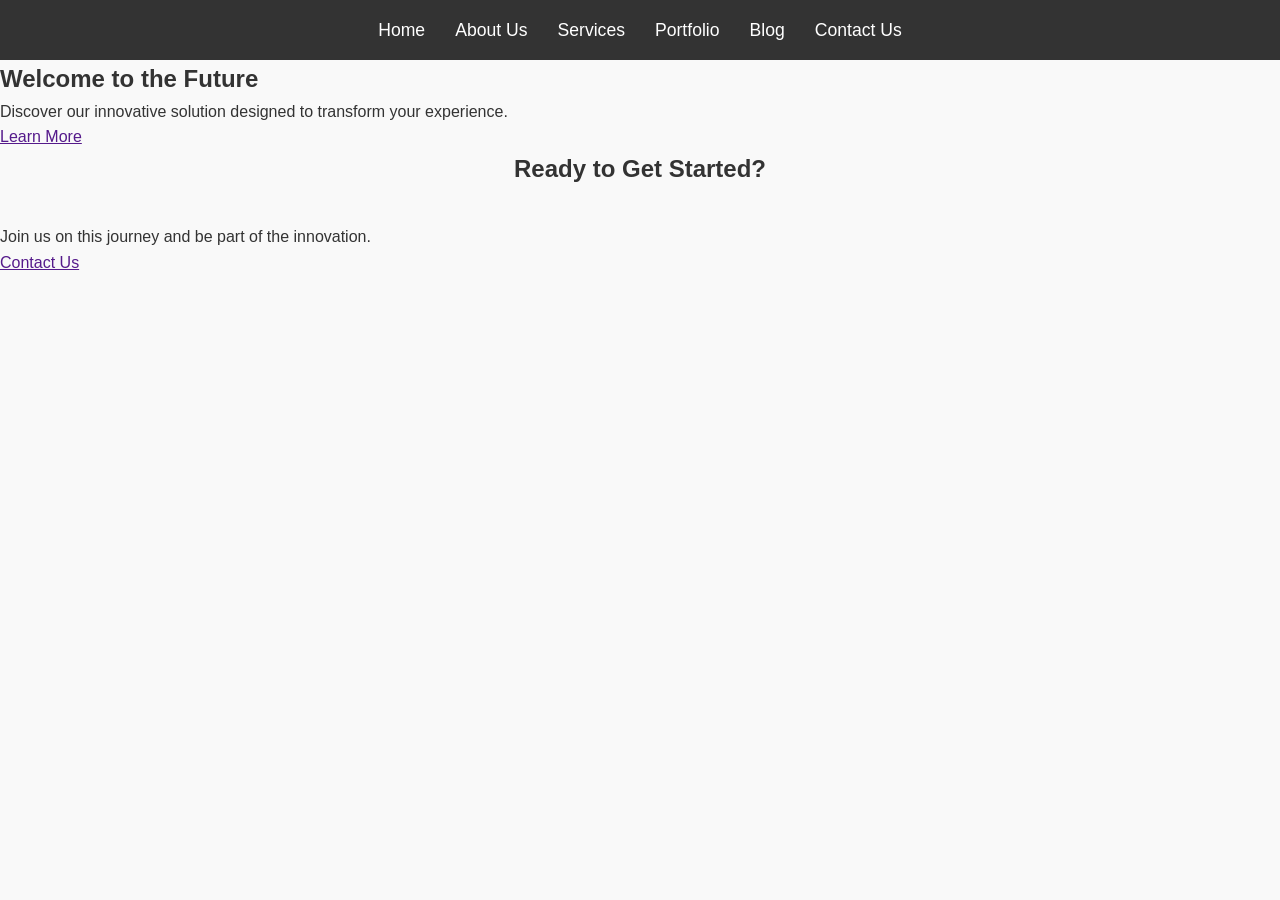
<file: src/index.html>
<!DOCTYPE html>
<html lang="en">
<head>
    <meta charset="UTF-8">
    <meta name="viewport" content="width=device-width, initial-scale=1.0">
    <title>Home</title>
    <link rel="stylesheet" href="../styles/index.css">
</head>
<body>

    <!-- Navigation Bar -->
    <header>
        <nav>
        
            <ul class="nav-list">
                <li><a href="../src/index.html">Home</a></li>
                <li><a href="../src/about.html">About Us</a></li>
                <li><a href="../src/services-page.html">Services</a></li>
                <li><a href="../src/portfolio-page.html">Portfolio</a></li>
                <li><a href="../src/blog.html">Blog</a></li>
                <li><a href="../src/contact.html">Contact Us</a></li>
              </ul>
        </nav>
    </header>

    <!-- Hero Section -->
    <section class="hero">
        <div class="hero-content">
            <h1>Welcome to the Future</h1>
            <p>Discover our innovative solution designed to transform your experience.</p>
            <a href="" class="btn">Learn More</a>
        </div>
    </section>

    <!-- Call to Action -->
    <section class="cta">
        <h2>Ready to Get Started?</h2>
        <p>Join us on this journey and be part of the innovation.</p>
        <a href="" class="btn">Contact Us</a>
    </section>

</body>
</html>
</file>
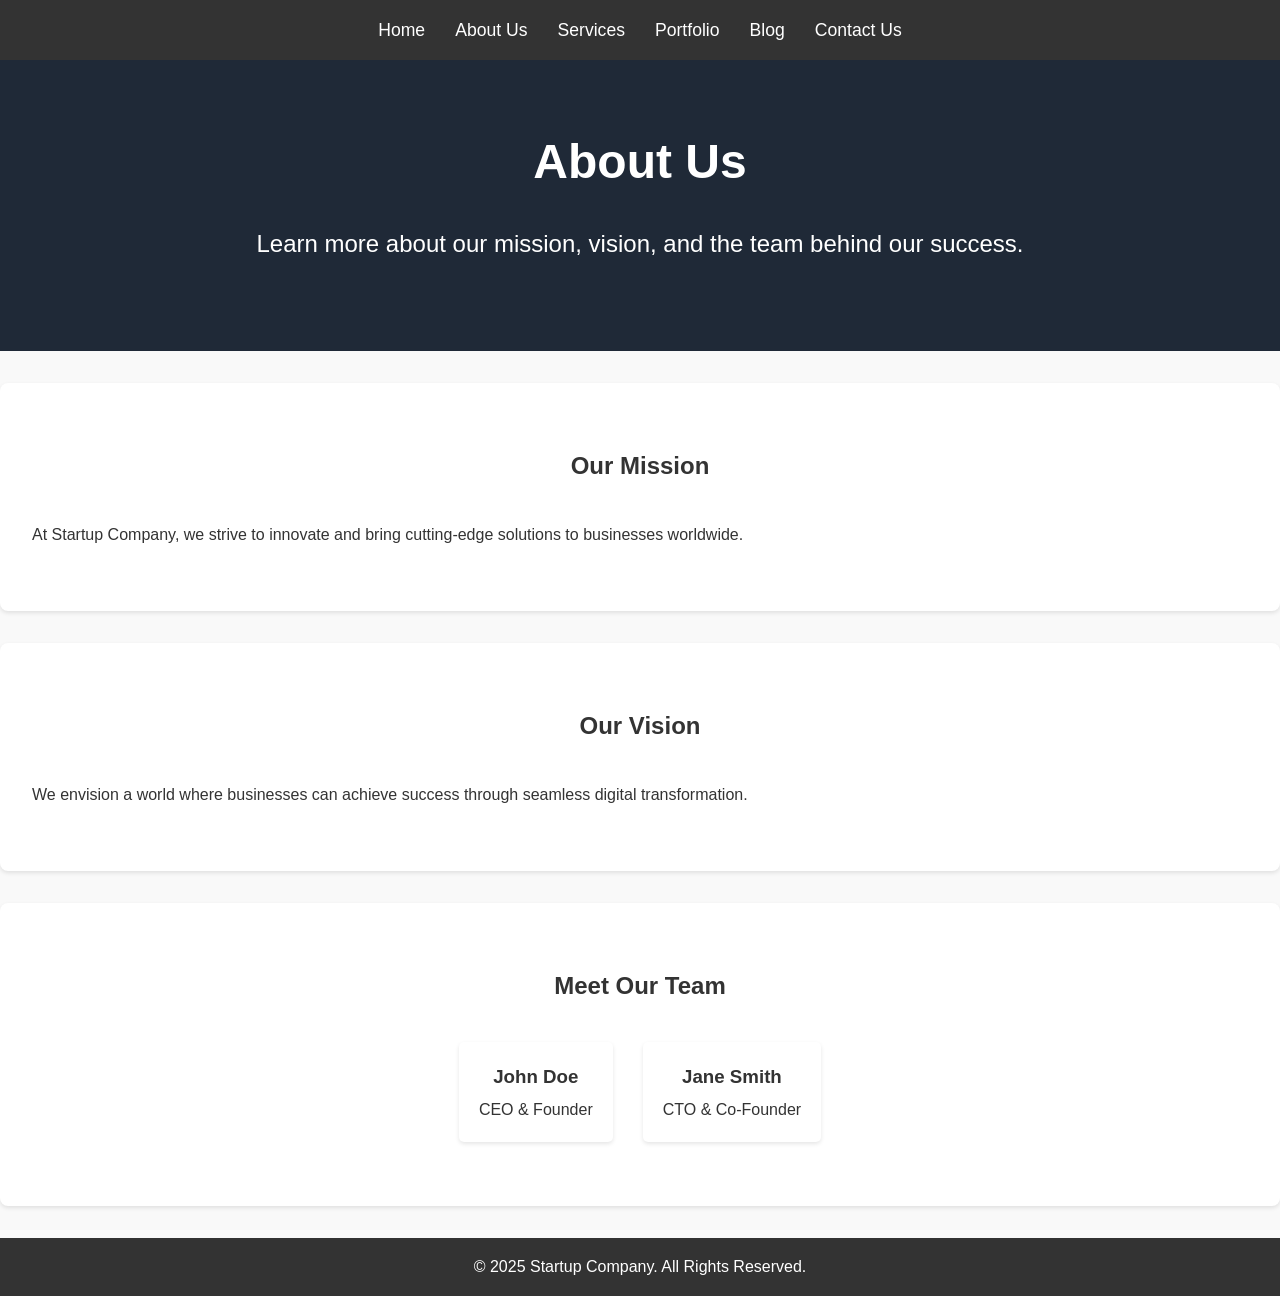
<file: src/about.html>
<!DOCTYPE html>
<html lang="en">
<head>
  <meta charset="UTF-8">
  <meta name="viewport" content="width=device-width, initial-scale=1.0">
  <link rel="stylesheet" href="../styles/about.css">
  <title>About Us | Startup Company</title>
</head>
<body>
  <header>
    <nav>
      <ul class="nav-list">
        <li><a href="../src/index.html">Home</a></li>
        <li><a href="../src/about.html">About Us</a></li>
        <li><a href="../src/services-page.html">Services</a></li>
        <li><a href="../src/portfolio-page.html">Portfolio</a></li>
        <li><a href="../src/blog.html">Blog</a></li>
        <li><a href="../src/contact.html">Contact Us</a></li>
      </ul>
    </nav>
  </header>

  <main>
    <section id="about-hero">
      <h1>About Us</h1>
      <p>Learn more about our mission, vision, and the team behind our success.</p>
    </section>

    <section id="mission">
      <h2>Our Mission</h2>
      <p>At Startup Company, we strive to innovate and bring cutting-edge solutions to businesses worldwide.</p>
    </section>

    <section id="vision">
      <h2>Our Vision</h2>
      <p>We envision a world where businesses can achieve success through seamless digital transformation.</p>
    </section>

    <section id="team">
      <h2>Meet Our Team</h2>
      <div class="team-members">
        <div class="member">
          <h3>John Doe</h3>
          <p>CEO &amp Founder</p>
        </div>
        <div class="member">
          <h3>Jane Smith</h3>
          <p>CTO &amp Co-Founder</p>
        </div>
      </div>
    </section>
  </main>

  <footer>
    <p>&copy; 2025 Startup Company. All Rights Reserved.</p>
  </footer>
</body>
</html>
</file>
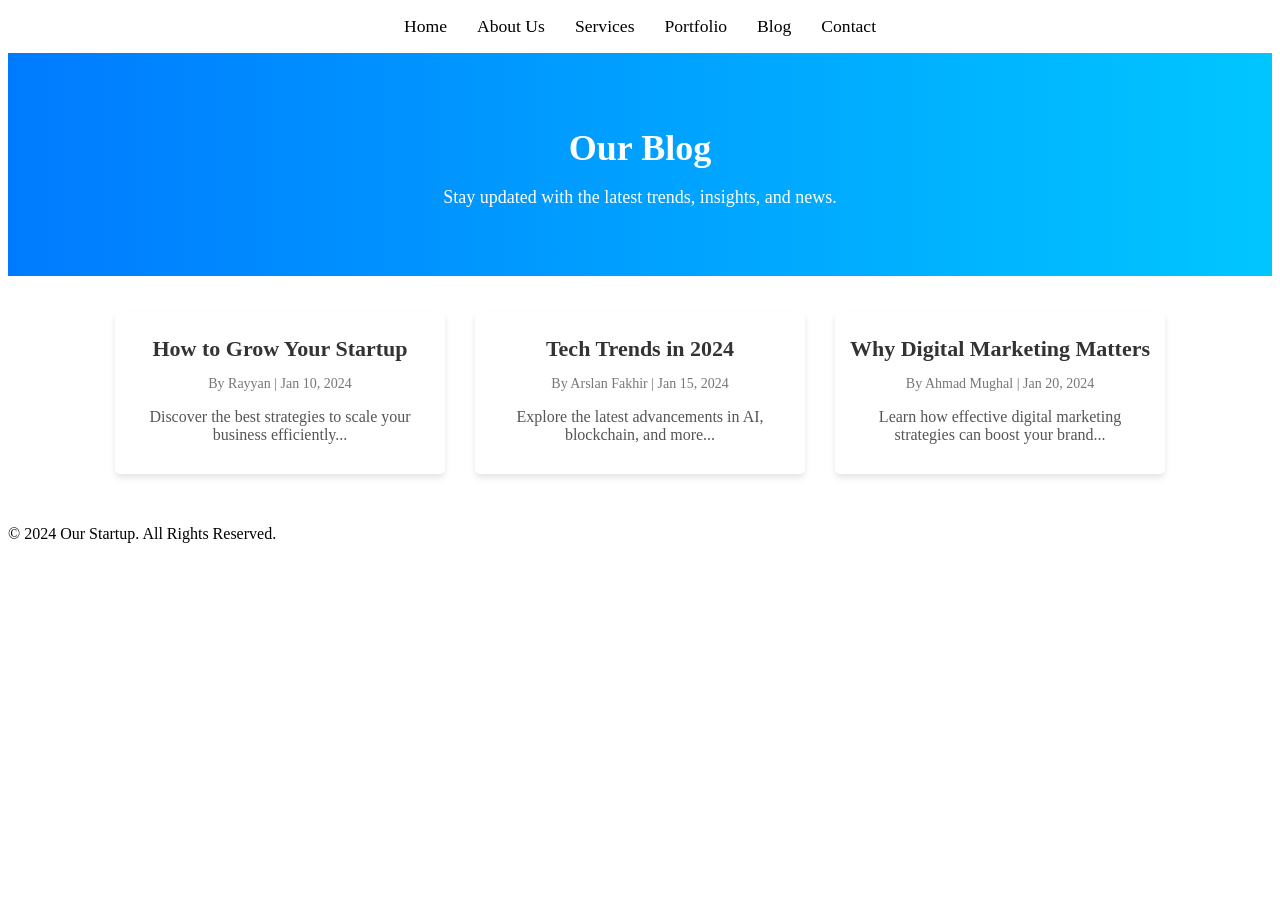
<file: src/blog.html>
<!DOCTYPE html>
<html lang="en">
<head>
    <meta charset="UTF-8">
    <meta name="viewport" content="width=device-width, initial-scale=1.0">
    <title>Blog - Our Startup</title>
    <link rel="stylesheet" href="../styles/blog.css">  
</head>
<body>

<nav>
    <ul class="nav-list">
        <li><a href="../src/index.html">Home</a></li>
        <li><a href="">About Us</a></li>
        <li><a href="">Services</a></li>
        <li><a href="">Portfolio</a></li>
        <li><a href="../styles/blog.css">Blog</a></li>
        <li><a href="">Contact</a></li>
      </ul>
</nav>

<header class="blog-header">
    <h1>Our Blog</h1>
    <p>Stay updated with the latest trends, insights, and news.</p>
</header>

<section class="blog-container">
    <article class="blog-post">
        <h2>How to Grow Your Startup</h2>
        <p class="blog-meta">By Rayyan | Jan 10, 2024</p>
        <p class="blog-summary">Discover the best strategies to scale your business efficiently...</p>
    </article>

    <article class="blog-post">
        <h2>Tech Trends in 2024</h2>
        <p class="blog-meta">By Arslan Fakhir | Jan 15, 2024</p>
        <p class="blog-summary">Explore the latest advancements in AI, blockchain, and more...</p>
    </article>

    <article class="blog-post">
        <h2>Why Digital Marketing Matters</h2>
        <p class="blog-meta">By Ahmad Mughal | Jan 20, 2024</p>
        <p class="blog-summary">Learn how effective digital marketing strategies can boost your brand...</p>
    </article>
</section>

<footer>
    <p>&copy; 2024 Our Startup. All Rights Reserved.</p>
</footer>

</body>
</html>
</file>
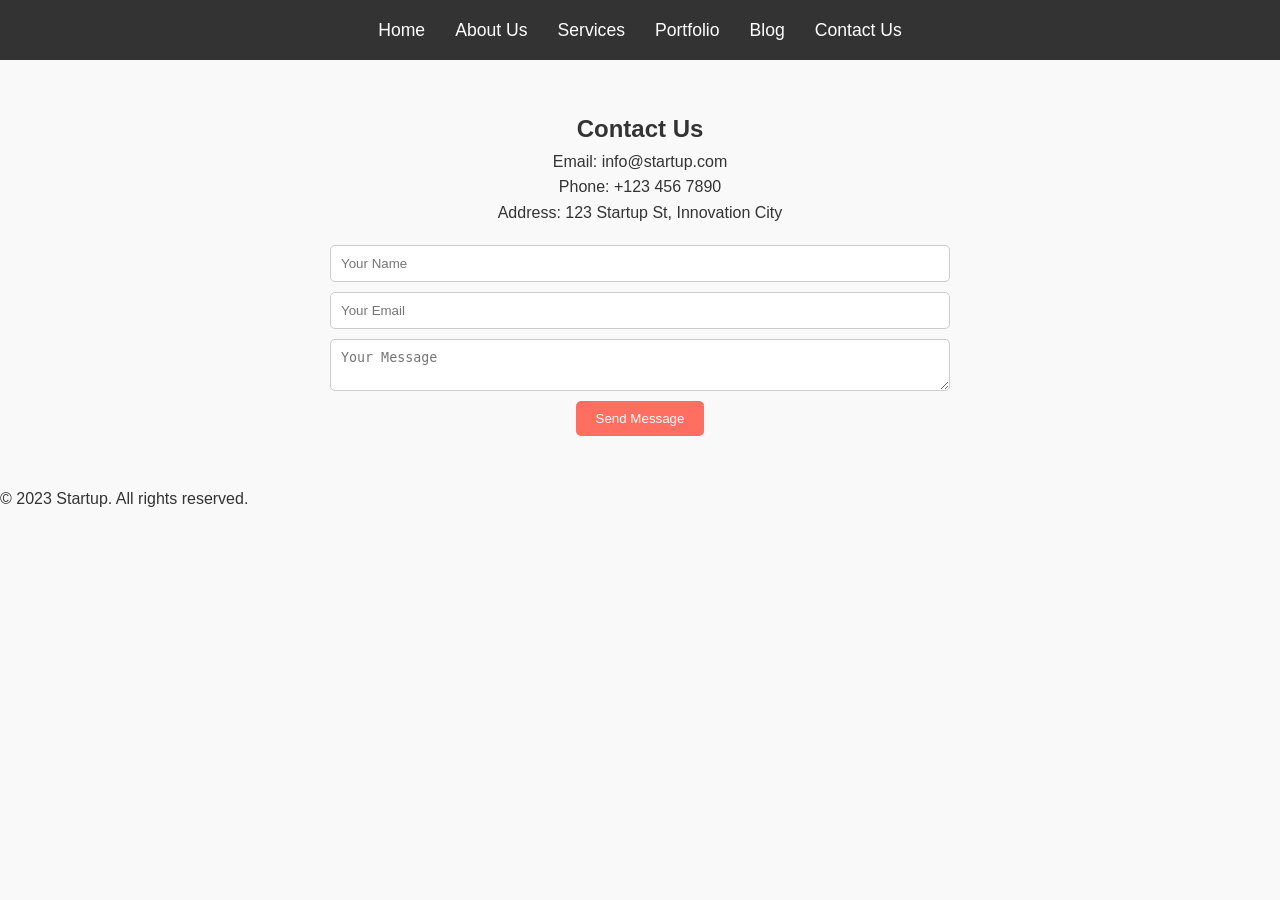
<file: src/contact.html>
<!DOCTYPE html>
<html lang="en">
<head>
    <meta charset="UTF-8">
    <meta name="viewport" content="width=device-width, initial-scale=1.0">
    <title>Contact Us - Startup</title>
    <link rel="stylesheet" href="../styles/contact.css">
</head>
<body>
    <header>
        <nav>
            <ul>
                <li><a href="index.html">Home</a></li>
                <li><a href="">About Us</a></li>
                <li><a href="services-page.html">Services</a></li>
                <li><a href="">Portfolio</a></li>
                <li><a href="blog.html">Blog</a></li>
                <li><a href="contact.html">Contact Us</a></li>
            </ul>
        </nav>
    </header>
    <section class="contact">
        <h2>Contact Us</h2>
        <div class="contact-info">
            <p>Email: info@startup.com</p>
            <p>Phone: +123 456 7890</p>
            <p>Address: 123 Startup St, Innovation City</p>
        </div>
        <form class="contact-form">
            <input type="text" placeholder="Your Name" required>
            <input type="email" placeholder="Your Email" required>
            <textarea placeholder="Your Message" required></textarea>
            <button type="submit">Send Message</button>
        </form>
    </section>
    <footer>
        <p>&copy; 2023 Startup. All rights reserved.</p>
    </footer>
</body>
</html>
</file>
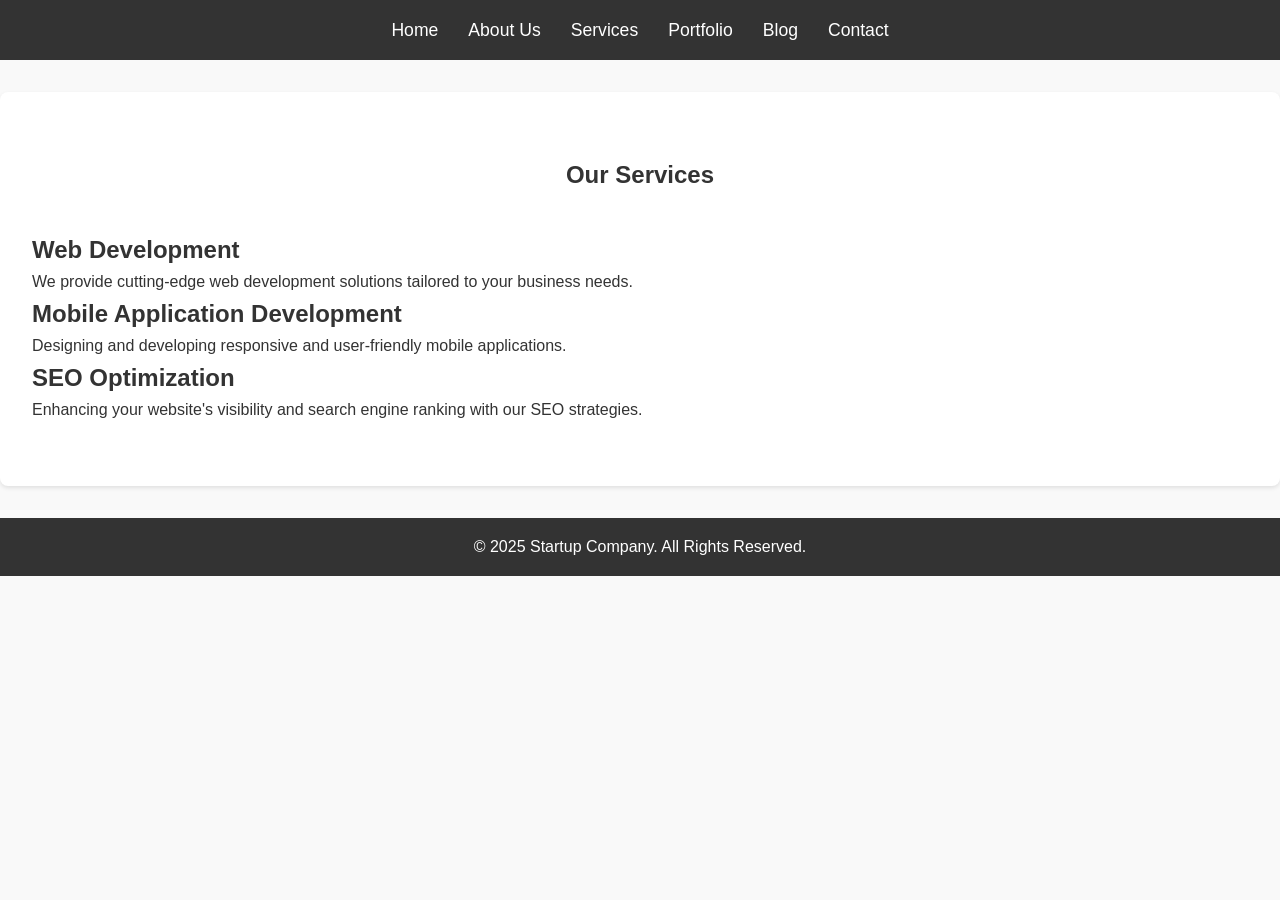
<file: src/portfolio-page.html>
<!DOCTYPE html>
<html lang="en">
<head>
  <meta charset="UTF-8">
  <meta name="viewport" content="width=device-width, initial-scale=1.0">
  <link rel="stylesheet" href="../styles/portfolio-page.css">
  <title>Services</title>
</head>
<body>
  <header>
    <nav>
      <ul class="nav-list">
        <li><a href="../src/index.html">Home</a></li>
        <li><a href="">About Us</a></li>
        <li><a href="../src/services-page.html">Services</a></li>
        <li><a href="../src/portfolio-page.html">Portfolio</a></li>
        <li><a href="../src/blog.html">Blog</a></li>
        <li><a href="">Contact</a></li>
      </ul>
    </nav>
  </header>

  <main>
    <section id="services" class="content-section">
      <h1>Our Services</h1>
      <div class="services-container">
        <article class="service-item">
          <h2>Web Development</h2>
          <p>We provide cutting-edge web development solutions tailored to your business needs.</p>
        </article>
        <article class="service-item">
          <h2>Mobile Application Development</h2>
          <p>Designing and developing responsive and user-friendly mobile applications.</p>
        </article>
        <article class="service-item">
          <h2>SEO Optimization</h2>
          <p>Enhancing your website's visibility and search engine ranking with our SEO strategies.</p>
        </article>
      </div>
    </section>
  </main>

  <footer>
    <p>&copy; 2025 Startup Company. All Rights Reserved.</p>
  </footer>
</body>
</html>
</file>
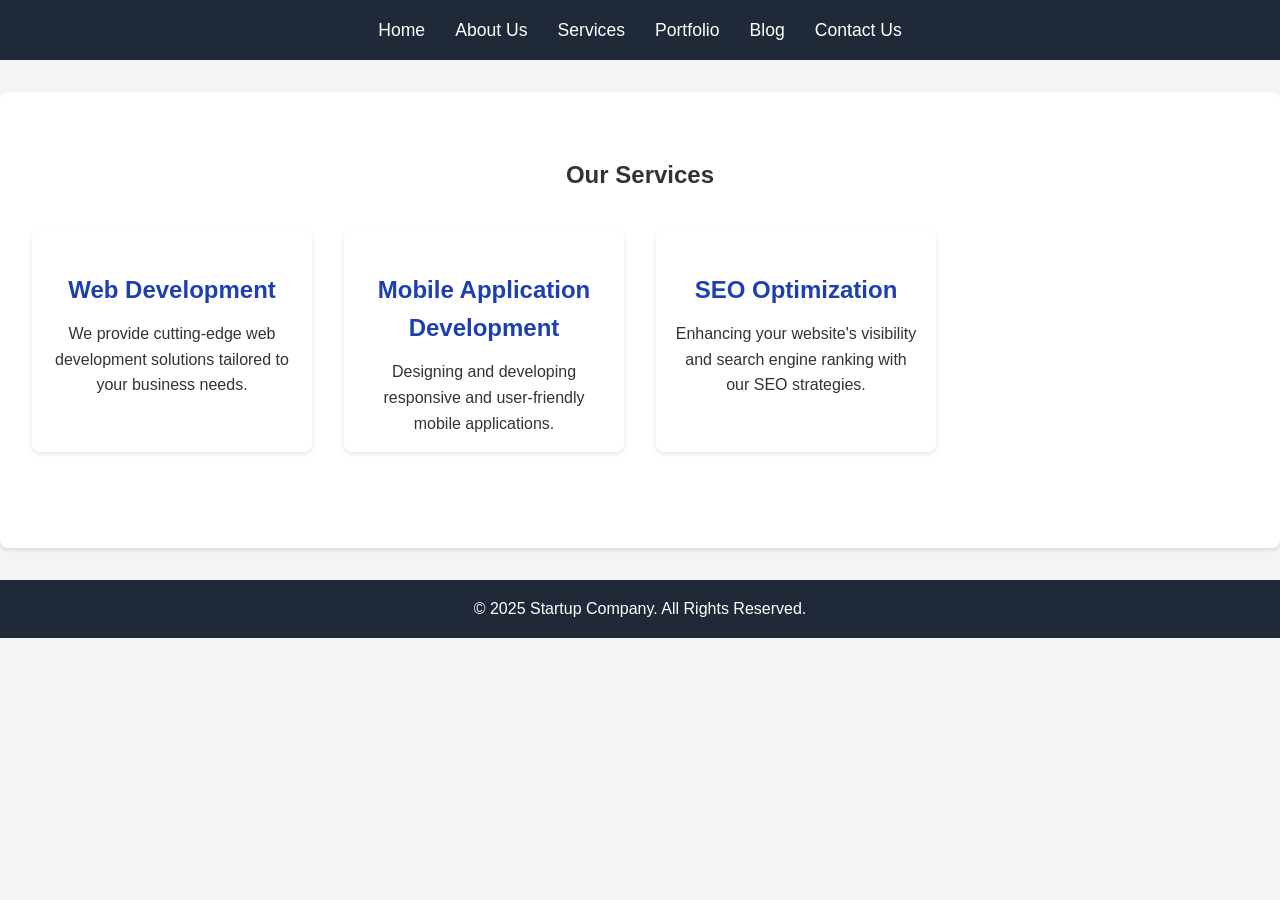
<file: src/services-page.html>
<!DOCTYPE html>
<html lang="en">
<head>
  <meta charset="UTF-8">
  <meta name="viewport" content="width=device-width, initial-scale=1.0">
  <link rel="stylesheet" href="../styles/services-page.css">
  <title>Services</title>
</head>
<body>
  <header>
    <nav>
      <ul class="nav-list">
        <li><a href="../src/index.html">Home</a></li>
        <li><a href="../src/about.html">About Us</a></li>
        <li><a href="../src/services-page.html">Services</a></li>
        <li><a href="../src/portfolio-page.html">Portfolio</a></li>
        <li><a href="../src/blog.html">Blog</a></li>
        <li><a href="../src/contact.html">Contact Us</a></li>
      </ul>
    </nav>
  </header>

  <main>
    <section id="services" class="content-section">
      <h1>Our Services</h1>
      <div class="services-container">
        <article class="service-item">
          <h2>Web Development</h2>
          <p>We provide cutting-edge web development solutions tailored to your business needs.</p>
        </article>
        <article class="service-item">
          <h2>Mobile Application Development</h2>
          <p>Designing and developing responsive and user-friendly mobile applications.</p>
        </article>
        <article class="service-item">
          <h2>SEO Optimization</h2>
          <p>Enhancing your website's visibility and search engine ranking with our SEO strategies.</p>
        </article>
      </div>
    </section>
  </main>

  <footer>
    <p>&copy; 2025 Startup Company. All Rights Reserved.</p>
  </footer>
</body>
</html>
</file>
<file: styles/index.css>
/* Global Styles */
* {
  margin: 0;
  padding: 0;
  box-sizing: border-box;
}

body {
  font-family: 'Arial', sans-serif;
  background-color: #f9f9f9;
  color: #333;
  line-height: 1.6;
}

header {
  background-color: #333;
  color: white;
  padding: 1em 0;
  text-align: center;
}

nav ul {
  display: flex;
  justify-content: center;
  list-style: none;
  padding: 0;
}

nav ul li {
  margin: 0 15px;
}

nav ul li a {
  color: white;
  text-decoration: none;
  font-size: 1.1em;
}

  
  #hero {
    background-color: #1f2937;
    color: white;
    text-align: center;
    padding: 4em 2em;
    background-size: cover;
    background-position: center;
  }
  
  #hero h1 {
    font-size: 3em;
    margin-bottom: 0.5em;
  }
  
  #hero p {
    font-size: 1.5em;
    margin-bottom: 1em;
  }
  
  .cta-button {
    background-color: #007bff;
    color: white;
    padding: 0.8em 1.5em;
    text-decoration: none;
    border-radius: 4px;
    font-size: 1em;
    transition: background-color 0.3s;
  }
  
  .cta-button:hover {
    background-color: #0056b3;
  }
  
  #introduction {
    padding: 4em 2em;
    background-color: white;
    margin: 2em 0;
    box-shadow: 0 2px 4px rgba(0, 0, 0, 0.1);
    border-radius: 8px;
  }
  
  h2 {
    text-align: center;
    margin-bottom: 1.5em;
  }
  
  footer {
    background-color: #333;
    color: white;
    text-align: center;
    padding: 1em 0;
    margin-top: 2em;
  }
</file>
<file: styles/about.css>
/* Global Styles */
* {
    margin: 0;
    padding: 0;
    box-sizing: border-box;
}

body {
    font-family: 'Arial', sans-serif;
    background-color: #f9f9f9;
    color: #333;
    line-height: 1.6;
}

/* Navigation */
header {
    background-color: #333;
    color: white;
    padding: 1em 0;
    text-align: center;
}

nav ul {
    display: flex;
    justify-content: center;
    list-style: none;
    padding: 0;
}

nav ul li {
    margin: 0 15px;
}

nav ul li a {
    color: white;
    text-decoration: none;
    font-size: 1.1em;
}

/* About Hero Section */
#about-hero {
    background-color: #1f2937;
    color: white;
    text-align: center;
    padding: 4em 2em;
}

#about-hero h1 {
    font-size: 3em;
    margin-bottom: 0.5em;
}

#about-hero p {
    font-size: 1.5em;
    margin-bottom: 1em;
}

/* Sections */
#mission, #vision, #team {
    padding: 4em 2em;
    background-color: white;
    margin: 2em 0;
    box-shadow: 0 2px 4px rgba(0, 0, 0, 0.1);
    border-radius: 8px;
}

h2 {
    text-align: center;
    margin-bottom: 1.5em;
}

/* Team Section */
.team-members {
    display: flex;
    justify-content: center;
    gap: 30px;
}

.member {
    background: white;
    padding: 20px;
    border-radius: 5px;
    box-shadow: 0 2px 4px rgba(0, 0, 0, 0.1);
    text-align: center;
    max-width: 250px;
}

.member h3 {
    margin-bottom: 5px;
}

/* Footer */
footer {
    background-color: #333;
    color: white;
    text-align: center;
    padding: 1em 0;
    margin-top: 2em;
}
</file>
<file: styles/blog.css>
.blog-header {
    text-align: center;
    padding: 50px;
    background: linear-gradient(to right, #007bff, #00c6ff);
    color: rgb(255, 255, 255);
}

.blog-header h1 {
    font-size: 36px;
    margin-bottom: 10px;
}

.blog-header p {
    font-size: 18px;
}

/* Blog Container */
.blog-container {
    display: flex;
    justify-content: center;
    flex-wrap: wrap;
    padding: 20px;
}

/* Blog Post Box */
.blog-post {
    background: white;
    padding: 15px;
    margin: 15px;
    width: 300px;
    box-shadow: 0 4px 6px rgba(0,0,0,0.1);
    border-radius: 5px;
    text-align: center;
    transition: transform 0.3s ease-in-out;
}

.blog-post:hover {
    transform: scale(1.05);
}

/* Blog Post Image */
.blog-post img {
    width: 100%;
    height: 180px;
    object-fit: cover;
    border-radius: 5px;
}

/* Blog Titles */
.blog-post h2 {
    font-size: 22px;
    margin: 10px 0;
    color: #333;
}

/* Blog Metadata */
.blog-meta {
    font-size: 14px;
    color: #777;
    margin-bottom: 10px;
}

/* Blog Summary */
.blog-summary {
    font-size: 16px;
    color: #555;
    margin-bottom: 15px;
}

/* Read More Button */
.blog-post a {
    display: inline-block;
    text-decoration: none;
    color: white;
    background: #007bff;
    padding: 8px 15px;
    border-radius: 4px;
    font-size: 16px;
}

.blog-post a:hover {
    background: #0056b3;
}

nav ul {
    display: flex;
    justify-content: center;
    list-style: none;
    padding: 0;
  }
  
  nav ul li {
    margin: 0 15px;
  }
  
  nav ul li a {
    color: rgb(0, 0, 0);
    text-decoration: none;
    font-size: 1.1em;
  }
</file>
<file: styles/contact.css>
/* Global Styles */
* {
    margin: 0;
    padding: 0;
    box-sizing: border-box;
  }
  
  body {
    font-family: 'Arial', sans-serif;
    background-color: #f9f9f9;
    color: #333;
    line-height: 1.6;
  }
  
  header {
    background-color: #333;
    color: white;
    padding: 1em 0;
    text-align: center;
  }
  
  nav ul {
    display: flex;
    justify-content: center;
    list-style: none;
    padding: 0;
  }
  
  nav ul li {
    margin: 0 15px;
  }
  
  nav ul li a {
    color: white;
    text-decoration: none;
    font-size: 1.1em;
  }
  
  .content-section {
    padding: 4em 2em;
    background-color: white;
    margin: 2em 0;
    box-shadow: 0 2px 4px rgba(0, 0, 0, 0.1);
    border-radius: 8px;
  }
  
  h1 {
    text-align: center;
    margin-bottom: 1.5em;
  }
  
  
.contact {
    padding: 50px 20px;
    text-align: center;
}

.contact-info {
    margin-bottom: 20px;
}

.contact-form {
    display: flex;
    flex-direction: column;
    align-items: center;
    gap: 10px;
}

.contact-form input, .contact-form textarea {
    width: 50%;
    padding: 10px;
    border-radius: 5px;
    border: 1px solid #ccc;
}

.contact-form button {
    background: #ff6f61;
    color: #fff;
    padding: 10px 20px;
    border: none;
    border-radius: 5px;
    cursor: pointer;
}
</file>
<file: styles/portfolio-page.css>
/* Global Styles */
* {
    margin: 0;
    padding: 0;
    box-sizing: border-box;
  }
  
  body {
    font-family: 'Arial', sans-serif;
    background-color: #f9f9f9;
    color: #333;
    line-height: 1.6;
  }
  
  header {
    background-color: #333;
    color: white;
    padding: 1em 0;
    text-align: center;
  }
  
  nav ul {
    display: flex;
    justify-content: center;
    list-style: none;
    padding: 0;
  }
  
  nav ul li {
    margin: 0 15px;
  }
  
  nav ul li a {
    color: white;
    text-decoration: none;
    font-size: 1.1em;
  }
  
  .content-section {
    padding: 4em 2em;
    background-color: white;
    margin: 2em 0;
    box-shadow: 0 2px 4px rgba(0, 0, 0, 0.1);
    border-radius: 8px;
  }
  
  h1 {
    text-align: center;
    margin-bottom: 1.5em;
  }
  
  /* Portfolio Section */
  .portfolio-gallery {
    display: grid;
    grid-template-columns: repeat(auto-fill, minmax(280px, 1fr));
    gap: 2em;
    margin: 2em 0;
  }
  
  .portfolio-item {
    background-color: #ffffff;
    padding: 1em;
    border-radius: 8px;
    box-shadow: 0 2px 4px rgba(0, 0, 0, 0.1);
    text-align: center;
  }
  
  .portfolio-item img {
    max-width: 100%;
    border-radius: 8px;
  }
  
  .portfolio-item h3 {
    margin: 1em 0 0.5em;
  }
  
  footer {
    background-color: #333;
    color: white;
    text-align: center;
    padding: 1em 0;
    margin-top: 2em;
  }
</file>
<file: styles/services-page.css>
/* Global Styles */
* {
    margin: 0;
    padding: 0;
    box-sizing: border-box;
  }
  
  body {
    font-family: 'Arial', sans-serif;
    background-color: #f3f4f6;
    color: #333;
    line-height: 1.6;
  }
  
  header {
    background-color: #1f2937;
    color: white;
    padding: 1em 0;
    text-align: center;
  }
  
  nav ul {
    display: flex;
    justify-content: center;
    list-style: none;
    padding: 0;
  }
  
  nav ul li {
    margin: 0 15px;
  }
  
  nav ul li a {
    color: white;
    text-decoration: none;
    font-size: 1.1em;
  }
  
  .content-section {
    padding: 4em 2em;
    background-color: white;
    margin: 2em 0;
    box-shadow: 0 2px 4px rgba(0, 0, 0, 0.1);
    border-radius: 8px;
  }
  
  h1 {
    text-align: center;
    margin-bottom: 1.5em;
  }
  
  /* Services Section */
  .services-container {
    display: grid;
    grid-template-columns: repeat(auto-fill, minmax(280px, 1fr));
    gap: 2em;
    margin: 2em 0;
  }
  
  .service-item {
    background-color: #ffffff;
    padding: 1em;
    border-radius: 8px;
    box-shadow: 0 2px 4px rgba(0, 0, 0, 0.1);
    text-align: center;
  }
  
  .service-item h2 {
    margin: 1em 0 0.5em;
    color: #1e40af;
  }
  
  footer {
    background-color: #1f2937;
    color: white;
    text-align: center;
    padding: 1em 0;
    margin-top: 2em;
  }
</file>
